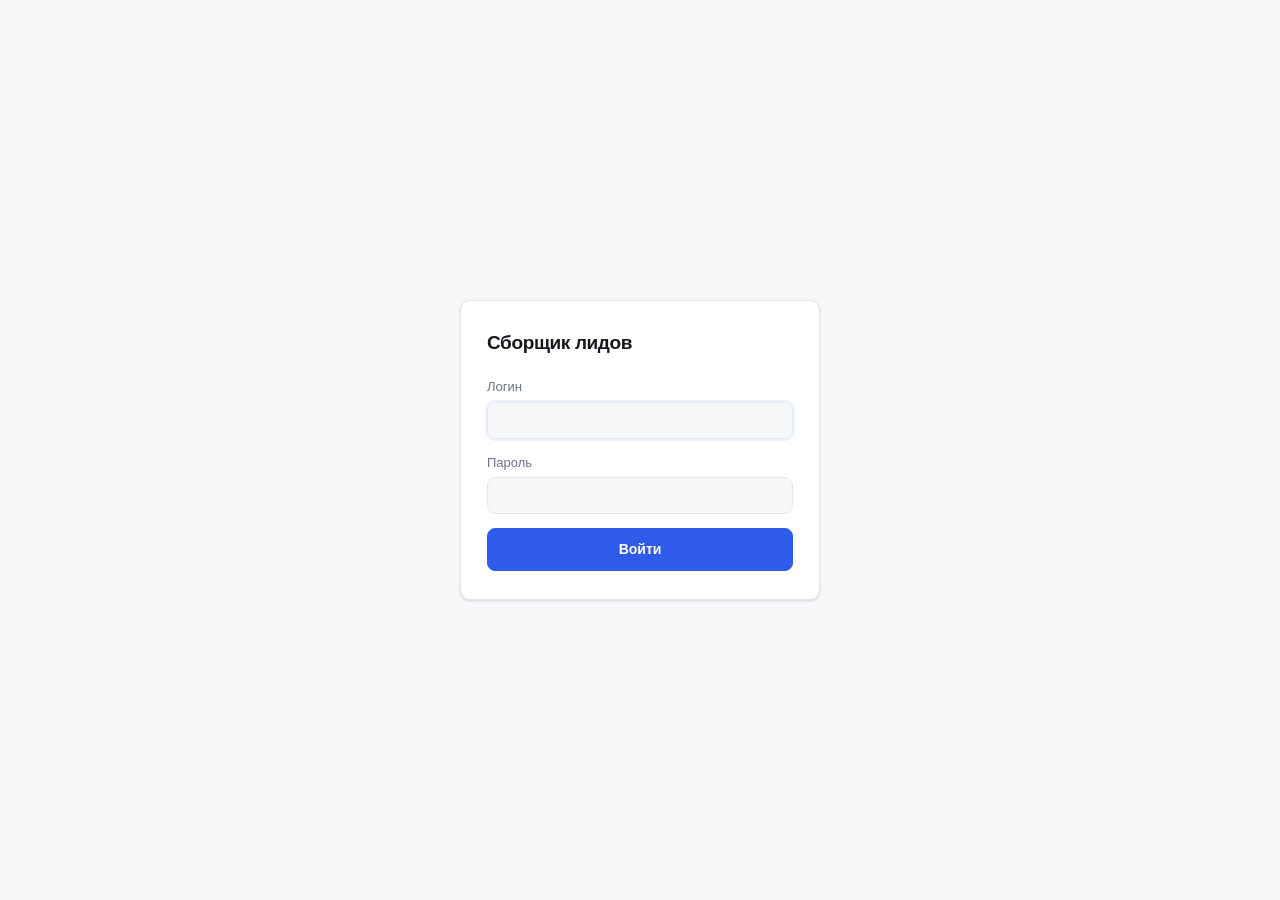
<file: static/login.html>
<!doctype html>
<html lang="ru">
<head>
  <meta charset="utf-8">
  <meta name="viewport" content="width=device-width, initial-scale=1">
  <meta name="robots" content="noindex, nofollow, noarchive, nosnippet">
  <title>Вход — Сборщик лидов</title>
  <!-- Иконки Аркадия. favicon-16/32 нарисованы под реальный размер вкладки —
       браузерное уменьшение 512-го даёт тёмные ореолы вокруг буквы.
       apple-touch-icon айфон берёт при добавлении на главный экран и скругляет
       сам, поэтому файл квадратный и без прозрачности. -->
  <link rel="icon" type="image/png" sizes="16x16" href="/static/icons/favicon-16.png">
  <link rel="icon" type="image/png" sizes="32x32" href="/static/icons/favicon-32.png">
  <link rel="icon" type="image/png" sizes="192x192" href="/static/icons/favicon-192.png">
  <link rel="icon" type="image/png" sizes="512x512" href="/static/icons/favicon-512.png">
  <link rel="apple-touch-icon" sizes="180x180" href="/static/icons/apple-touch-icon.png">
  <link rel="manifest" href="/site.webmanifest">
  <meta name="theme-color" content="#0e0e10">
  <link rel="stylesheet" href="/static/style.css">
  <style>
    body {
      min-height: 100vh;
      display: flex;
      align-items: center;
      justify-content: center;
      padding: 20px;
    }
    .loginbox {
      width: 100%;
      max-width: 360px;
      background: var(--panel);
      border: 1px solid var(--line);
      border-radius: var(--radius);
      box-shadow: var(--shadow);
      padding: 28px 26px;
    }
    .loginbox h1 { font-size: 19px; margin: 0 0 20px; letter-spacing: -.02em; }
    .loginbox label { display: block; font-size: 13px; color: var(--muted); margin-bottom: 5px; }
    .loginbox input { width: 100%; margin-bottom: 14px; padding: 9px 11px; }
    .loginbox button { width: 100%; padding: 10px; font-weight: 560; }
    .err {
      display: none;
      background: #fef3f2; border: 1px solid #fda29b; color: #b42318;
      padding: 9px 11px; border-radius: 8px; font-size: 13px; margin-bottom: 14px;
    }
    .err.on { display: block; }
    @media (prefers-color-scheme: dark) {
      .err { background: #2a1614; border-color: #7a2e28; color: #ff9c92; }
    }
  </style>
</head>
<body>

<form class="loginbox" id="form">
  <h1>Сборщик лидов</h1>

  <div class="err" id="err"></div>

  <label for="login">Логин</label>
  <input type="text" id="login" name="login" autocomplete="username" autofocus required>

  <label for="password">Пароль</label>
  <input type="password" id="password" name="password" autocomplete="current-password" required>

  <button type="submit" class="primary" id="submit">Войти</button>
</form>

<script>
  const form = document.getElementById('form');
  const err = document.getElementById('err');
  const submit = document.getElementById('submit');

  function showError(text) {
    err.textContent = text;
    err.classList.add('on');
  }

  form.addEventListener('submit', async (e) => {
    e.preventDefault();
    err.classList.remove('on');
    submit.disabled = true;
    submit.textContent = 'Проверяю…';

    try {
      const r = await fetch('/login', {
        method: 'POST',
        headers: { 'Content-Type': 'application/json' },
        body: JSON.stringify({
          login: document.getElementById('login').value,
          password: document.getElementById('password').value,
        }),
      });
      const data = await r.json().catch(() => ({}));
      if (r.ok && data.ok) {
        // Возвращаемся туда, откуда нас развернули на вход
        const next = new URLSearchParams(location.search).get('next');
        // Хвост после «#» сервер не видит, но браузер донёс его досюда:
        // там карточка с карт, без него после входа форма не откроется
        location.href = ((next && next.startsWith('/')) ? next : '/') + location.hash;
        return;
      }
      showError(data.error || 'Не удалось войти');
    } catch (ex) {
      showError('Сервер не отвечает');
    }

    submit.disabled = false;
    submit.textContent = 'Войти';
    document.getElementById('password').value = '';
    document.getElementById('password').focus();
  });
</script>

</body>
</html>
</file>
<file: static/style.css>
:root {
  --bg: #f6f7f9;
  --panel: #ffffff;
  --ink: #16181d;
  --muted: #6b7280;
  --line: #e4e7ec;
  --accent: #2f5bea;
  --accent-soft: #eaf0ff;
  --link: #1a47c7;
  --hot: #d92d20;
  --warm: #dc6803;
  --cold: #667085;
  --ok: #067647;
  --shadow: 0 1px 2px rgba(16, 24, 40, .06), 0 1px 3px rgba(16, 24, 40, .1);
  --radius: 10px;
  --headh: 34px;
}

@media (prefers-color-scheme: dark) {
  :root {
    --bg: #101317;
    --panel: #171b21;
    --ink: #e8eaed;
    --muted: #9aa3af;
    --line: #272c34;
    --accent: #6d8dff;
    --accent-soft: #1c2436;
    --link: #8fb4ff;
    --hot: #ff6b5e;
    --warm: #f5a524;
    --cold: #8b95a5;
    --ok: #3dd68c;
    --shadow: none;
  }
}

* { box-sizing: border-box; }

/* Свои правила с display перебивают браузерный [hidden]: у .kv задан grid,
   и без этой строки скрытый блок остаётся на экране. */
[hidden] { display: none !important; }

/* Ссылки без класса раньше брали цвет браузера по умолчанию — тёмно-синий,
   который на тёмном фоне почти не читался. */
a { color: var(--link); text-decoration: none; overflow-wrap: anywhere; }
a:hover { text-decoration: underline; }

body {
  margin: 0;
  background: var(--bg);
  color: var(--ink);
  font: 14px/1.5 -apple-system, "Segoe UI", Roboto, Inter, Arial, sans-serif;
  -webkit-font-smoothing: antialiased;
}

/* ── шапка ──────────────────────────────────────────────────────────────── */
header {
  display: flex; align-items: center; gap: 12px; flex-wrap: wrap;
  padding: 0 20px; min-height: var(--headh); background: var(--panel);
  border-bottom: 1px solid var(--line); position: sticky; top: 0; z-index: 20;
}
header h1 { font-size: 15px; margin: 0; font-weight: 650; letter-spacing: -.01em; }
/* Кнопки в шапке ниже обычных: иначе высоту задают они, а не текст. */
header button, header .btn { padding: 3px 10px; font-size: 13px; }
header button.burger { padding: 2px 10px; font-size: 16px; }
header .city { color: var(--muted); font-size: 13px; }
header .spacer { flex: 1; }

button, .btn {
  font: inherit; cursor: pointer; border-radius: 8px; padding: 8px 14px;
  border: 1px solid var(--line); background: var(--panel); color: var(--ink);
  transition: background .12s, border-color .12s;
}
button:hover, .btn:hover { border-color: var(--accent); }
button:disabled { opacity: .5; cursor: not-allowed; }
button.primary { background: var(--accent); border-color: var(--accent); color: #fff; }
button.primary:hover { filter: brightness(1.07); }

button.burger { font-size: 18px; line-height: 1; padding: 6px 12px; }

.menuback {
  position: fixed; inset: 0; background: rgba(16, 24, 40, .45); z-index: 60;
}
/* Панель выезжает справа — с той же стороны, где стоит сама кнопка ☰.
   Слева она отрывалась от бургера и читалась как чужой элемент экрана. */
.menu {
  position: fixed; top: 0; right: 0; bottom: 0; width: min(300px, 88vw);
  background: var(--panel); border-left: 1px solid var(--line);
  box-shadow: -14px 0 34px rgba(0, 0, 0, .28);
  z-index: 61; padding: 14px; display: flex; flex-direction: column; gap: 4px;
  overflow-y: auto; animation: menuin .16s ease-out;
}
@keyframes menuin { from { transform: translateX(100%); } to { transform: none; } }
.menuhead {
  display: flex; align-items: center; justify-content: space-between; gap: 8px;
  margin-bottom: 10px; padding-bottom: 10px; border-bottom: 1px solid var(--line);
}
.menuhead .who {
  font-weight: 600; min-width: 0;
  overflow: hidden; text-overflow: ellipsis; white-space: nowrap;
}
.menuhead button { flex: 0 0 auto; padding: 4px 10px; }
/* Пока меню открыто, страница под ним не должна уезжать от колеса мыши */
body.noscroll { overflow: hidden; }
.menuitem {
  display: block; width: 100%; text-align: left; padding: 10px 12px;
  border: 1px solid transparent; border-radius: 8px; background: none;
  color: var(--ink); font: inherit; cursor: pointer; text-decoration: none;
}
.menuitem:hover { background: var(--accent-soft); border-color: transparent; }
.menusep { height: 1px; background: var(--line); margin: 8px 0; }

/* ── карточки статистики ────────────────────────────────────────────────── */
.wrap { padding: 18px 20px 60px; max-width: 1600px; margin: 0 auto; }

.stats { display: grid; gap: 12px; grid-template-columns: repeat(auto-fit, minmax(150px, 1fr)); margin-bottom: 16px; }
.stat {
  background: var(--panel); border: 1px solid var(--line); border-radius: var(--radius);
  padding: 12px 14px; box-shadow: var(--shadow); cursor: pointer;
}
.stat:hover { border-color: var(--accent); }
.stat.active { border-color: var(--accent); background: var(--accent-soft); }
.stat .n { font-size: 24px; font-weight: 680; letter-spacing: -.02em; }
.stat .t { color: var(--muted); font-size: 12px; margin-top: 2px; }

/* ── панель фильтров ────────────────────────────────────────────────────── */
/* Одна строка: селекты сжимаются, а не переносятся. min-width: 0 обязателен —
   без него у flex-элемента ширина не опускается ниже содержимого. */
.filters {
  display: flex; gap: 8px; flex-wrap: nowrap; align-items: center;
  background: var(--panel); border: 1px solid var(--line); border-radius: var(--radius);
  padding: 10px 12px; margin-bottom: 14px; box-shadow: var(--shadow);
}
.filters select { flex: 1 1 0; min-width: 0; text-overflow: ellipsis; }
.filters input[type=search] { flex: 1 1 0; min-width: 0; }
.filters #count { flex: 0 0 auto; white-space: nowrap; font-size: 12px; }
.filters #btnStats { flex: 0 0 auto; white-space: nowrap; }

/* Ноутбук 1396 px с масштабом Windows 125-150% отдаёт странице всего
   900-1100 CSS-пикселей. Там строка ещё влезает, если ужать отступы,
   а не переносить «По баллу» и счётчик лидов на второй ряд. */
@media (max-width: 1150px) {
  .filters { gap: 6px; padding: 10px 8px; }
  .filters select, .filters input[type=search] { padding: 7px 6px; }
  .filters #count { font-size: 11px; }
}
/* Ниже этого одной строкой уже не прочитать — только тогда переносим */
@media (max-width: 760px) {
  .filters { flex-wrap: wrap; }
  .filters select, .filters input[type=search] { flex: 1 1 150px; padding: 7px 10px; }
}
/* Перечислять типы по одному нельзя: забытый type=password остаётся
   с белым фоном браузера и на тёмной теме светится. */
input:not([type=checkbox]):not([type=radio]):not([type=file]),
select, textarea {
  font: inherit; color: var(--ink); background: var(--bg);
  border: 1px solid var(--line); border-radius: 8px; padding: 7px 10px;
}

input:focus, select:focus, textarea:focus { outline: 2px solid var(--accent-soft); border-color: var(--accent); }

/* ── таблица ────────────────────────────────────────────────────────────── */
.tablebox {
  background: var(--panel); border: 1px solid var(--line);
  border-radius: var(--radius); overflow: auto; box-shadow: var(--shadow);
}
table { width: 100%; border-collapse: collapse; }
th {
  text-align: left; font-size: 12px; font-weight: 600; color: var(--muted);
  padding: 8px 6px; border-bottom: 1px solid var(--line);
  position: sticky; top: 0; background: var(--panel); white-space: nowrap;
}
td { padding: 8px 6px; border-bottom: 1px solid var(--line); vertical-align: middle; }

/* Колонки, кроме названия, живут по содержимому и не растягиваются.
   Порядок: 1 объект, 2 признак, 3 мой приоритет, 4 балл, 5 контакты,
   6 сайт, 7 статус — при добавлении колонки номера надо править здесь. */
th.num, td.num { width: 1%; text-align: right; }
td:nth-child(6), td:nth-child(7) { width: 1%; white-space: nowrap; }

/* Признак переносим в две строки: одной строкой «Сайт на дешёвом
   конструкторе» растягивает колонку на треть таблицы и отъедает место
   у названия — а название читают в первую очередь. */
/* Ширина задана числом, а не по содержимому: с width:1% колонка сжимается
   до самого длинного слова, и подпись рвётся на три строки вместо двух.
   «Признак» и «Мой» при этом стоят вплотную — воздух между бейджем и цифрой
   лучше пригодится карточке. */
th:nth-child(2), td:nth-child(2) { width: 142px; padding-right: 2px; }
td:nth-child(2) .badge { white-space: normal; line-height: 1.25; }
th:nth-child(3), td:nth-child(3) { padding-left: 2px; }

tbody tr { cursor: pointer; }
tbody tr:hover { background: var(--accent-soft); }
tbody tr.selected { background: var(--accent-soft); box-shadow: inset 3px 0 0 var(--accent); }
td .name { font-weight: 560; }
td .sub { color: var(--muted); font-size: 12px; }

.score { font-weight: 680; font-variant-numeric: tabular-nums; }
.score.hot { color: var(--hot); }
.score.warm { color: var(--warm); }
.score.cold { color: var(--cold); }

.badge {
  display: inline-block; padding: 2px 8px; border-radius: 999px;
  font-size: 12px; border: 1px solid var(--line); white-space: nowrap;
}
.badge.r-LIQUIDATED { background: #f2f4f7; border-color: #98a2b3; color: #475467; text-decoration: line-through; }
.badge.r-NO_SITE, .badge.r-SITE_DEAD, .badge.r-AGGREGATOR_ONLY { background: #fef3f2; border-color: #fda29b; color: #b42318; }
.badge.r-NO_MOBILE, .badge.r-CHEAP_BUILDER, .badge.r-OUTDATED,
.badge.r-NO_BOOKING { background: #fffaeb; border-color: #fec84b; color: #b54708; }
.badge.r-OK { background: #ecfdf3; border-color: #75e0a7; color: #067647; }
@media (prefers-color-scheme: dark) {
  .badge.r-LIQUIDATED { background: #f2f4f7; border-color: #98a2b3; color: #475467; text-decoration: line-through; }
.badge.r-NO_SITE, .badge.r-SITE_DEAD, .badge.r-AGGREGATOR_ONLY { background: #2a1614; border-color: #7a2e28; color: #ff9c92; }
  .badge.r-NO_MOBILE, .badge.r-CHEAP_BUILDER, .badge.r-OUTDATED,
  .badge.r-NO_BOOKING { background: #2a2110; border-color: #7a5c1e; color: #f7c469; }
  .badge.r-OK { background: #10241a; border-color: #1f5c3d; color: #6ee7a8; }
}

.chips { display: flex; gap: 5px; flex-wrap: wrap; }
.chip {
  font-size: 11px; padding: 2px 7px; border-radius: 6px;
  background: var(--accent-soft); color: var(--accent); border: 1px solid transparent;
  text-decoration: none; white-space: nowrap;
}
.chip:hover { border-color: var(--accent); }
.chip.off { background: transparent; color: var(--muted); border: 1px dashed var(--line); }

.st { font-size: 12px; padding: 3px 8px; border-radius: 6px; background: var(--bg); border: 1px solid var(--line); }
.st.deal { color: var(--ok); border-color: var(--ok); }
.st.refused { color: var(--muted); }
.st.in_work, .st.callback, .st.audit, .st.proposal { color: var(--accent); border-color: var(--accent); }
.st.no_answer { color: var(--warm); border-color: var(--warm); }
/* Три попытки и больше — по лиду пора принимать решение, а не звонить дальше. */
.st .tries.warn { color: var(--hot); }

/* Попытки дозвона в карточке. */
.calls { margin-top: 10px; font-size: 13px; }
.calls button { margin-top: 8px; }

/* Лента заметок. Тон берётся из логина автора: «это писал не я» видно раньше,
   чем прочитан ник. Здесь только насыщенность и светлота — тон приходит
   из разметки, иначе цвет пришлось бы держать в двух местах. */
.note { border-left: 3px solid hsl(var(--hue, 220) 55% 45%); padding: 4px 0 4px 10px; margin-bottom: 12px; }
.nhead { display: flex; align-items: center; gap: 8px; font-size: 12px; margin-bottom: 3px; }
.nwho { color: hsl(var(--hue, 220) 55% 36%); font-weight: 600; }
.nwhen { color: var(--muted); }
.ndel { margin-left: auto; padding: 1px 7px; font-size: 12px; line-height: 1.5; color: var(--muted); }
.ndel:hover { border-color: var(--hot); color: var(--hot); }
.ntext { white-space: pre-wrap; font-size: 13px; }

@media (prefers-color-scheme: dark) {
  .note { border-left-color: hsl(var(--hue, 220) 60% 62%); }
  .nwho { color: hsl(var(--hue, 220) 60% 72%); }
}

/* Сделки. Блок видит только владелец базы, поэтому оформление сдержанное:
   это рабочая таблица, а не витрина. */
.deal {
  border: 1px solid var(--line); border-radius: 8px;
  padding: 10px 12px; margin-bottom: 10px;
}
.dhead { display: flex; align-items: center; gap: 8px; flex-wrap: wrap; font-size: 13px; }
.dhead .ndel { margin-left: auto; }
.dtag {
  font-size: 11px; padding: 1px 6px; border-radius: 5px;
  background: var(--accent-soft); color: var(--accent);
}
/* Полоса «поступило из договора»: доля денег видна раньше, чем прочитаны цифры. */
.dbar { height: 5px; border-radius: 3px; background: var(--bg); margin: 8px 0 6px; overflow: hidden; }
.dbar i { display: block; height: 100%; background: var(--ok); }
.dsum { font-size: 12px; }
.dwarn { font-size: 12px; color: var(--warm); margin-top: 4px; }

.dpays { margin: 8px 0 6px; }
.dpay { display: flex; align-items: center; gap: 8px; font-size: 12px; padding: 3px 0; }
.dpdate { color: var(--muted); min-width: 78px; }
.dpsum { font-weight: 600; }
.dpay .ndel { margin-left: auto; }

.dealform, .payform { margin: 8px 0; }
.drow { display: flex; gap: 6px; margin-bottom: 6px; }
.drow > * { flex: 1 1 0; min-width: 0; }
.dcheck { display: flex; align-items: center; gap: 6px; font-size: 12px; margin-bottom: 6px; }
.dcheck input { flex: 0 0 auto; }
.dpayadd { font-size: 12px; padding: 4px 10px; }

/* Продажнику вместо блока — одна строка без сумм. */
.dclosed { color: var(--ok); font-size: 13px; }

/* ── рабочая область: таблица слева, карточка справа ────────────────────── */
/* Карточка стоит рядом с таблицей, а не поверх неё: ничего не перекрывается
   и строки списка не нужно затемнять. */
.workspace { display: flex; gap: 8px; align-items: flex-start; }

/* Ползунок ширины. Липнет так же, как карточка: до него должно быть можно
   дотянуться из любого места длинного списка, а не только сверху. */
.splitter {
  flex: 0 0 7px; position: sticky; top: calc(var(--headh) + 8px);
  height: calc(100vh - var(--headh) - 30px); border-radius: 4px;
  cursor: col-resize; background: transparent;
  transition: background .12s;
}
.splitter:hover, body.resizing .splitter { background: var(--accent); }
/* Пока тянут, курсор и запрет выделения нужны на всей странице: указатель
   уходит далеко за пределы самого ползунка. */
body.resizing { cursor: col-resize; user-select: none; }
.main { flex: 1 1 auto; min-width: 0; }
.pager { margin-top: 12px; display: flex; gap: 8px; align-items: center; }

.side {
  flex: 0 0 400px;
  position: sticky;
  top: calc(var(--headh) + 8px);
  max-height: calc(100vh - var(--headh) - 30px);
  overflow-y: auto;
  overflow-x: hidden;          /* страховка: вбок панель не ездит никогда */
  background: var(--panel);
  border: 1px solid var(--line);
  border-radius: var(--radius);
  box-shadow: var(--shadow);
  padding: 18px 20px 28px;
}
.side .placeholder {
  color: var(--muted); text-align: center; padding: 70px 10px; font-size: 13px;
}
/* Название и крестик — одна строка, действия отдельной строкой ниже.
   Раньше три кнопки и заголовок делили 400 px, и длинное название
   выдавливало крестик за край: у панели появлялся горизонтальный скролл. */
.cardhead {
  display: flex; justify-content: space-between; align-items: flex-start; gap: 8px;
}
.cardhead h2 {
  margin: 0; font-size: 18px; letter-spacing: -.02em;
  min-width: 0; overflow-wrap: anywhere;
}
.cardhead .close { flex: 0 0 auto; padding: 4px 9px; line-height: 1.2; }
.cardmeta { margin-top: 4px; color: var(--muted); }
.cardactions { display: flex; gap: 6px; flex-wrap: wrap; margin-top: 10px; }

.section { margin-top: 18px; }
.section h3 {
  font-size: 12px; text-transform: uppercase; letter-spacing: .05em;
  color: var(--muted); margin: 0 0 8px; font-weight: 600;
}
.pitch {
  background: var(--accent-soft); border-left: 3px solid var(--accent);
  padding: 12px 14px; border-radius: 0 8px 8px 0; line-height: 1.55;
}
.kv { display: grid; grid-template-columns: 120px 1fr; gap: 6px 10px; font-size: 13px; }
.kv dt { color: var(--muted); }
.kv dd { margin: 0; word-break: break-word; }
ul.missing { margin: 0; padding-left: 18px; }
ul.missing li { margin-bottom: 4px; }
.statusrow { display: flex; gap: 6px; flex-wrap: wrap; }
.statusrow button.on { background: var(--accent); border-color: var(--accent); color: #fff; }
textarea { width: 100%; min-height: 80px; resize: vertical; }

/* На узком экране места на две колонки нет — карточка выезжает поверх */
@media (max-width: 1180px) {
  .workspace { display: block; }
  .splitter { display: none; }
  .side {
    position: fixed; top: 0; right: 0; bottom: 0;
    width: min(520px, 100%); max-height: none;
    border-radius: 0; border-left: 1px solid var(--line);
    z-index: 50; display: none;
  }
  .side.on { display: block; }
  .side .placeholder { display: none; }
}

/* ── прогресс сбора ─────────────────────────────────────────────────────── */
.runbox {
  background: var(--panel); border: 1px solid var(--line); border-radius: var(--radius);
  padding: 12px 14px; margin-bottom: 14px; box-shadow: var(--shadow); display: none;
}
.runbox.on { display: block; }
.bar { height: 6px; background: var(--bg); border-radius: 999px; overflow: hidden; margin: 8px 0; }
.bar i { display: block; height: 100%; background: var(--accent); width: 0; transition: width .3s; }
.log {
  font: 12px/1.5 ui-monospace, "Cascadia Code", Consolas, monospace;
  color: var(--muted); max-height: 130px; overflow-y: auto; white-space: pre-wrap;
}
.muted { color: var(--muted); }
.empty { padding: 50px 20px; text-align: center; color: var(--muted); }
dialog { border: 1px solid var(--line); border-radius: var(--radius); background: var(--panel); color: var(--ink); padding: 20px; max-width: 460px; }
/* Под окном база темнеет и расплывается — не спорит за внимание */
dialog::backdrop { background: rgba(8, 11, 16, .62); backdrop-filter: blur(3px); }
label.row { display: flex; align-items: center; gap: 8px; margin-bottom: 10px; }

/* ── правка адреса сайта в карточке ─────────────────────────────────────── */
.siteedit { display: flex; gap: 6px; margin-top: 8px; }
.siteedit input { flex: 1; min-width: 0; }
.wasurl {
  margin-top: 8px; font-size: 12px; color: var(--muted);
  padding: 7px 9px; background: var(--bg); border: 1px dashed var(--line);
  border-radius: 8px;
}
.wasurl a { color: var(--muted); text-decoration: line-through; }
.wasurl a:hover { color: var(--link); }

/* ── скрытые лиды ───────────────────────────────────────────────────────── */
.dangerzone {
  margin-top: 26px; padding-top: 16px; border-top: 1px solid var(--line);
}
button.danger { border-color: var(--hot); color: var(--hot); }
button.danger:hover { background: var(--hot); border-color: var(--hot); color: #fff; }

.hiddenbanner {
  background: var(--bg); border: 1px dashed var(--line); border-radius: 8px;
  padding: 10px 12px; margin-top: 12px; font-size: 13px; color: var(--muted);
}
tbody tr.is-hidden td { opacity: .55; }
tbody tr.is-hidden .name::after {
  content: " · скрыт"; color: var(--muted); font-weight: 400; font-size: 12px;
}

/* ── кто вошёл ──────────────────────────────────────────────────────────── */
header .who { color: var(--muted); font-size: 13px; }

/* Кнопка-ссылка «смотреть полностью»: не должна спорить с настоящими кнопками */
button.linkbtn {
  margin-top: 8px; padding: 4px 0;
  background: none; border: none; color: var(--link); font-size: 13px;
}
button.linkbtn:hover { border: none; text-decoration: underline; }

/* ── форма добавления объекта ───────────────────────────────────────────── */
dialog .fld { display: block; margin-bottom: 10px; }
dialog .fld > span { display: block; font-size: 12px; color: var(--muted); margin-bottom: 4px; }
dialog .fld input, dialog .fld textarea { width: 100%; }
.fldrow { display: flex; gap: 10px; }
.fldrow .fld { flex: 1; min-width: 0; }
dialog .err {
  display: none; margin-bottom: 12px; font-size: 13px;
  background: #fef3f2; border: 1px solid #fda29b; color: #b42318;
  padding: 9px 11px; border-radius: 8px;
}
dialog .err.on { display: block; }
@media (prefers-color-scheme: dark) {
  dialog .err { background: #2a1614; border-color: #7a2e28; color: #ff9c92; }
}

/* Форма правки карточки: те же поля, что в диалоге добавления */
.side .fld { display: block; margin-bottom: 10px; }
.side .fld > span { display: block; font-size: 12px; color: var(--muted); margin-bottom: 4px; }
.side .fld input { width: 100%; }
.side .err {
  display: none; margin-top: 12px; font-size: 13px;
  background: #fef3f2; border: 1px solid #fda29b; color: #b42318;
  padding: 9px 11px; border-radius: 8px;
}
.side .err.on { display: block; }
@media (prefers-color-scheme: dark) {
  .side .err { background: #2a1614; border-color: #7a2e28; color: #ff9c92; }
}

/* ── моя оценка приоритета ──────────────────────────────────────────────── */
.prios { display: flex; gap: 4px; flex-wrap: wrap; }
.prios button {
  min-width: 30px; padding: 5px 0; text-align: center;
  font-variant-numeric: tabular-nums;
}
.prios button.on { background: var(--accent); border-color: var(--accent); color: #fff; }
.prios .prio-clear { color: var(--muted); }

.prio {
  display: inline-block; min-width: 20px; padding: 1px 6px; border-radius: 6px;
  background: var(--accent); color: #fff; font-weight: 650;
  font-variant-numeric: tabular-nums; font-size: 12px;
}

/* ── референсы ──────────────────────────────────────────────────────────── */
.refgroup { margin-bottom: 26px; }
.refgroup h2 {
  font-size: 15px; margin: 0 0 10px; font-weight: 650; letter-spacing: -.01em;
}
.refgrid {
  display: grid; gap: 12px;
  grid-template-columns: repeat(auto-fill, minmax(330px, 1fr));
}
.refcard {
  background: var(--panel); border: 1px solid var(--line);
  border-radius: var(--radius); padding: 14px 16px; box-shadow: var(--shadow);
}
.refcard:hover { border-color: var(--accent); }
.refhead { display: flex; justify-content: space-between; gap: 10px; align-items: flex-start; }
.refname { font-weight: 600; font-size: 14px; }
.refacts { display: flex; gap: 4px; flex: 0 0 auto; }
.refacts button { padding: 3px 8px; line-height: 1.2; font-size: 13px; }
.refnote {
  margin-top: 8px; font-size: 13px; line-height: 1.5;
  border-left: 3px solid var(--accent); padding-left: 10px;
}

/* Ссылка-кнопка «к лидам» в шапке */
a.btn { display: inline-block; text-decoration: none; }
a.btn:hover { text-decoration: none; }

/* ── рабочее время сотрудников ──────────────────────────────────────────── */
.person { margin-bottom: 24px; }
.personhead {
  display: flex; align-items: baseline; gap: 10px; flex-wrap: wrap;
  margin-bottom: 8px;
}
.personhead h2 { margin: 0; font-size: 17px; letter-spacing: -.02em; }
.personhead .spacer { flex: 1; }
.personhead .total { font-size: 17px; font-weight: 680; font-variant-numeric: tabular-nums; }
.chip.online { background: transparent; border: 1px solid var(--ok); color: var(--ok); }

/* Строки здесь ничего не открывают — рука вместо стрелки только сбивает */
.person tbody tr { cursor: default; }
.person tbody tr:hover { background: transparent; }
.person td.day { white-space: nowrap; }
.person td.sum { white-space: nowrap; font-variant-numeric: tabular-nums; font-weight: 600; }

/* Полоса длины дня: сравнение на глаз, без чтения цифр */
.barcell { width: 170px; }
.barcell i { display: block; height: 8px; border-radius: 999px; background: var(--accent); }
@media (max-width: 760px) { .barcell { display: none; } .person th:nth-child(3) { display: none; } }

/* ── журнал изменений ───────────────────────────────────────────────────── */
.hday {
  font-size: 12px; color: var(--muted); font-weight: 600;
  margin: 14px 0 6px; padding-bottom: 4px; border-bottom: 1px solid var(--line);
}
.hday:first-child { margin-top: 0; }

.hrow {
  position: relative; padding: 8px 88px 8px 0;
  border-bottom: 1px solid var(--line);
}
.hrow:last-child { border-bottom: none; }
/* Откатанная правка остаётся в журнале, но перестаёт быть текущим положением
   дел — приглушаем её, чтобы не читалась как действующее значение. */
.hrow.reverted { opacity: .55; }
.hrow.reverted .hbody { text-decoration: line-through; }

.hmeta { display: flex; gap: 8px; flex-wrap: wrap; align-items: baseline;
  font-size: 12px; color: var(--muted); }
.hmeta .hwho { font-weight: 600; color: var(--ink); }
.hmeta .hwho.sys { font-weight: 400; color: var(--muted); font-style: italic; }
.hmeta .hlead { color: var(--link); }
.hbody { margin-top: 2px; overflow-wrap: anywhere; }
.hbody .harrow { color: var(--muted); padding: 0 2px; }
.hempty { color: var(--muted); font-style: normal; }

/* Кнопка отката висит справа и не растягивает строку */
.hundo, .hdone {
  position: absolute; right: 0; top: 8px;
  font-size: 12px; white-space: nowrap;
}
.hundo { padding: 3px 9px; }
.hdone { color: var(--muted); }

.checkline { display: flex; align-items: center; gap: 5px; white-space: nowrap;
  flex: 0 0 auto; font-size: 13px; color: var(--muted); }
.pager { display: flex; gap: 10px; align-items: center; justify-content: center;
  margin-top: 16px; }

/* В карточке журнал узкий: кнопку отката переносим под строку */
.side .hrow { padding-right: 0; }
.side .hundo, .side .hdone { position: static; display: inline-block; margin-top: 4px; }
.histfoot { display: flex; gap: 12px; flex-wrap: wrap; margin-top: 8px; }


/* ── конверсии и показатели ─────────────────────────────────────────────── */

.mblock {
  background: var(--panel); border: 1px solid var(--line);
  border-radius: var(--radius); padding: 16px 18px; margin-bottom: 14px;
  box-shadow: var(--shadow);
}
.mblock h2 { margin: 0 0 12px; font-size: 16px; }
.mblock h3 { margin: 14px 0 8px; font-size: 13px; color: var(--muted); font-weight: 600; }
.mnote { margin-top: 10px; font-size: 12px; }
.mwarn {
  margin: 10px 0; padding: 8px 10px; border-radius: 8px; font-size: 13px;
  background: var(--accent-soft); border: 1px solid var(--warm); color: var(--warm);
}
b.warn, .warn { color: var(--warm); }
.ok { color: var(--ok); }

/* Плитки с числом и стрелкой к прошлому периоду. */
.tiles { display: grid; grid-template-columns: repeat(auto-fill, minmax(168px, 1fr)); gap: 10px; }
.tile { border: 1px solid var(--line); border-radius: 8px; padding: 10px 12px; }
.tt { font-size: 12px; color: var(--muted); }
.tv { font-size: 19px; font-weight: 600; margin: 3px 0; }
.tn { font-size: 11px; }
.dl.up { color: var(--ok); }
.dl.down { color: var(--hot); }
.dl.flat { color: var(--muted); }

.mtable { width: 100%; border-collapse: collapse; font-size: 13px; }
.mtable th, .mtable td { padding: 7px 8px; border-bottom: 1px solid var(--line); text-align: left; }
.mtable th { font-size: 11px; color: var(--muted); font-weight: 600; }
.mtable td.num, .mtable th.num { text-align: right; }
.mtable td.sum { font-weight: 600; }
.mtable td.total { font-weight: 700; color: var(--ok); }
.mtable tr.subrow td { border-bottom: 1px solid var(--line); font-size: 12px; padding-top: 0; }
.mtable tfoot td { border-bottom: none; }

/* Воронка нарисована инлайновым SVG: внешних библиотек на странице нет. */
.funnel { width: 100%; height: auto; display: block; margin-bottom: 12px; }
.funnel .flab { font-size: 12px; fill: var(--ink); }
.funnel .fval { font-size: 12px; font-weight: 600; fill: var(--ink); }
.funnel .fconv { font-size: 11px; fill: var(--muted); }
.funnel .fbar { fill: var(--accent); }
.funnel .fbar.good { fill: var(--ok); }
.funnel .fbar.bad { fill: var(--hot); }

/* Светофор найма: цвет слева, чтобы состояние читалось до текста. */
.hroles { display: grid; grid-template-columns: repeat(auto-fill, minmax(280px, 1fr)); gap: 10px; }
.hrole { border: 1px solid var(--line); border-radius: 8px; padding: 10px 12px; font-size: 12px; }
.hname { display: flex; align-items: center; gap: 7px; font-size: 13px; font-weight: 600; margin-bottom: 4px; }
.hname i { width: 9px; height: 9px; border-radius: 50%; background: var(--cold); flex: 0 0 auto; }
.hrole.ok .hname i { background: var(--ok); }
.hrole.warn .hname i { background: var(--warm); }
.hrole.ok { border-color: var(--ok); }

.npdbar { height: 10px; border-radius: 5px; background: var(--bg); overflow: hidden; border: 1px solid var(--line); }
.npdbar i { display: block; height: 100%; background: var(--ok); }
.npdbar i.warn { background: var(--warm); }

.sgrid { display: grid; grid-template-columns: repeat(auto-fill, minmax(220px, 1fr)); gap: 8px; }
.sfield { display: flex; align-items: center; gap: 8px; font-size: 12px; }
.sfield span { flex: 1 1 auto; color: var(--muted); }
.sfield input { flex: 0 0 110px; }

.filters button.per.on { background: var(--accent); border-color: var(--accent); color: #fff; }

/* ── вкладки ниш ────────────────────────────────────────────────────────── */
/* Вкладки в одну строку: что не влезло, app.js прячет (fitTabs), а галочка
   справа раскрывает спрятанное следующими строками. */
.tabs {
  display: flex; flex-wrap: nowrap; gap: 0 2px; margin-bottom: 12px;
  border-bottom: 1px solid var(--line);
}
.tabs.open { flex-wrap: wrap; }
.tabs .tab {
  flex: 0 0 auto; white-space: nowrap;
  background: none; border: none; border-bottom: 2px solid transparent;
  border-radius: 0; padding: 6px 10px 5px; margin-bottom: -1px;
  color: var(--muted); font-weight: 560;
}
.tabs .tab:hover { color: var(--ink); border-bottom-color: var(--line); }
.tabs .tab.on { color: var(--accent); border-bottom-color: var(--accent); }
.tabs .tabn {
  display: inline-block; min-width: 20px; padding: 0 6px; margin-left: 2px;
  border-radius: 999px; background: var(--bg); border: 1px solid var(--line);
  font-size: 11px; font-weight: 600; color: var(--muted);
  font-variant-numeric: tabular-nums;
}
.tabs .tab.on .tabn { background: var(--accent-soft); border-color: transparent; color: var(--accent); }
.tabs .tabadd { color: var(--muted); font-size: 16px; line-height: 1; padding: 6px 12px; }
.tabs .tabmore {
  margin-left: auto; padding: 6px 10px 5px; color: var(--muted);
  display: inline-flex; align-items: center;
}
.tabs .tabmore svg { transition: transform .15s; }
.tabs .tabmore[aria-expanded="true"] { color: var(--accent); }
.tabs .tabmore[aria-expanded="true"] svg { transform: rotate(180deg); }

/* Ниша и категория в формах: списки во всю ширину, поле для нового
   названия — прямо под своим списком */
dialog .fld select, .side .fld select { width: 100%; }
.fld .newname { margin-top: 6px; }
.side .fldrow { gap: 10px; }

/* ── справочник ниш ─────────────────────────────────────────────────────── */
.nblock {
  background: var(--panel); border: 1px solid var(--line);
  border-radius: var(--radius); padding: 14px 16px; margin-bottom: 14px;
  box-shadow: var(--shadow);
}
.nhead { display: flex; align-items: center; gap: 8px; flex-wrap: wrap; }
.nhead h2 { margin: 0; font-size: 16px; letter-spacing: -.01em; }
.nhead .spacer { flex: 1; }
.nacts { display: flex; gap: 4px; flex-wrap: wrap; }
.nacts button { padding: 3px 9px; font-size: 12px; }
.ncats { margin: 10px 0 0; padding: 0; list-style: none; }
.ncats li {
  display: flex; align-items: center; gap: 8px; flex-wrap: wrap;
  padding: 6px 0; border-top: 1px solid var(--line);
}
.ncats .ctitle { flex: 1 1 160px; min-width: 0; }
.ncount { color: var(--muted); font-size: 12px; font-variant-numeric: tabular-nums; }
.nadd { display: flex; gap: 6px; margin-top: 10px; }
.nadd input { flex: 1; min-width: 0; }

/* ── кнопка для карт ────────────────────────────────────────────────────── */
/* Плашка в форме объекта: форму заполнила кнопка с карт, а не человек */
.fromcard {
  margin-bottom: 12px; padding: 8px 11px; border-radius: 8px; font-size: 13px;
  background: var(--accent-soft); color: var(--accent);
}
.steps { margin: 0; padding-left: 20px; }
.steps li { margin-bottom: 8px; }
/* Выглядит как кнопка, но это ссылка: её тащат на панель закладок */
a.bmlink {
  display: inline-block; padding: 8px 16px; border-radius: 8px;
  background: var(--accent); color: #fff; font-weight: 600; cursor: grab;
}
a.bmlink:hover { text-decoration: none; filter: brightness(1.07); }

/* ── очередь карточек с карт ────────────────────────────────────────────── */
dialog.queuedlg { max-width: 860px; width: calc(100% - 32px); }
.qmode { align-items: flex-start; padding: 10px 12px; background: var(--bg);
  border: 1px solid var(--line); border-radius: 8px; }
.qmode input { margin-top: 3px; }
.qlist { max-height: 55vh; overflow-y: auto; border-top: 1px solid var(--line); }
.qitem { display: flex; gap: 12px; align-items: flex-start; padding: 10px 2px;
  border-bottom: 1px solid var(--line); }
.qitem .qmain { flex: 1; min-width: 0; }
.qitem .qname { font-weight: 600; }
.qitem .qmeta { font-size: 12px; color: var(--muted); overflow-wrap: anywhere; }
.qitem .qdup { font-size: 12px; color: var(--warm); margin-top: 2px; }
.qitem .qbtns { display: flex; gap: 6px; flex-shrink: 0; }
.qitem .qbtns button { padding: 5px 10px; font-size: 13px; }
.qitem.is-dup .qname { color: var(--muted); }
.qitem.is-done { opacity: .5; }
@media (max-width: 600px) {
  .qitem { flex-wrap: wrap; }
  .qitem .qbtns { width: 100%; justify-content: flex-end; }
}
/* Вкладка, которую открыла кнопка с карт в режиме очереди: показать итог
   несколько секунд и закрыться */
.catch { display: flex; min-height: 100vh; align-items: center; justify-content: center;
  padding: 16px; cursor: pointer; }
.catchcard { cursor: default; }
.catchcard { position: relative; width: 100%; max-width: 440px; padding: 28px 24px 22px;
  background: var(--panel); border: 1px solid var(--line); border-radius: 14px;
  box-shadow: var(--shadow); text-align: center; }
.catchcard .x { position: absolute; top: 10px; right: 10px; padding: 4px 10px;
  border: none; background: none; color: var(--muted); font-size: 18px; }
.catchcard .x:hover { color: var(--ink); }
.catchicon { width: 56px; height: 56px; margin: 0 auto 14px; border-radius: 50%;
  display: flex; align-items: center; justify-content: center; }
.catchicon svg { width: 30px; height: 30px; }
.catchicon.ok { background: color-mix(in srgb, var(--ok) 16%, transparent); color: var(--ok); }
.catchicon.info { background: var(--accent-soft); color: var(--accent); }
.catchicon.err { background: color-mix(in srgb, var(--hot) 16%, transparent); color: var(--hot); }
.catchicon.wait { background: var(--bg); color: var(--muted); }
.catchtitle { font-size: 18px; font-weight: 600; overflow-wrap: anywhere; }
.catchtext { margin-top: 6px; color: var(--muted); font-size: 14px; }
.catchbar { margin-top: 18px; height: 4px; border-radius: 4px; background: var(--line); overflow: hidden; }
.catchbar i { display: block; height: 100%; width: 100%; background: var(--ok);
  transform-origin: left; }
.catchbar i.run { animation: catchbar linear forwards; }
@keyframes catchbar { from { transform: scaleX(1); } to { transform: scaleX(0); } }
.catchfoot { margin-top: 8px; font-size: 12px; color: var(--muted); }
.catchfoot a { margin-left: 6px; }
@media (prefers-reduced-motion: reduce) { .catchbar i.run { animation: none; } }

/* Короткое сообщение внизу экрана */
.toast { position: fixed; left: 50%; bottom: 24px; transform: translateX(-50%); z-index: 100;
  max-width: calc(100% - 32px); padding: 10px 16px; border-radius: 10px; font-size: 14px;
  background: var(--ink); color: var(--panel); box-shadow: var(--shadow); }

/* ── объект с карт уже в базе: сравнение ────────────────────────────────── */
dialog.mergedlg { max-width: 860px; width: calc(100% - 32px); }
.mgrid { border-top: 1px solid var(--line); max-height: 55vh; overflow-y: auto; }
.mrow { display: grid; grid-template-columns: 110px 1fr 1fr 170px; gap: 10px;
  align-items: start; padding: 9px 2px; border-bottom: 1px solid var(--line); font-size: 14px; }
.mrow .mlabel { color: var(--muted); font-size: 13px; padding-top: 2px; }
.mrow .mval { overflow-wrap: anywhere; min-width: 0; }
.mrow .mcap { display: none; }
.mrow.m-same, .mrow.m-known { opacity: .6; }
.mrow.m-conflict .mval:nth-child(3) { color: var(--accent); }
.mrow.m-fill .mval:nth-child(3) { color: var(--ok); }
.mrow select { width: 100%; }
.mpick { display: flex; gap: 6px; align-items: center; }
.mnote { font-size: 12px; color: var(--warm); margin-top: 4px; }
.mergebtns { display: flex; gap: 8px; align-items: center; margin-top: 16px; flex-wrap: wrap; }
.mergebtns .spacer { flex: 1; }
.mergebtns .linkbtn { margin: 0; }
@media (max-width: 640px) {
  .mrow { grid-template-columns: 1fr 1fr; }
  .mrow .mlabel, .mrow .mact { grid-column: 1 / -1; }
  .mrow .mcap { display: block; font-size: 11px; color: var(--muted); }
}

/* Данные с карт в карточке лида */
.mapalt { margin-top: 10px; padding: 10px 12px; border: 1px dashed var(--accent);
  border-radius: 8px; background: var(--accent-soft); font-size: 13px; }
.mapalt-h { font-weight: 600; color: var(--accent); margin-bottom: 6px; }
.mapalt-row { display: flex; gap: 8px; justify-content: space-between; align-items: flex-start;
  flex-wrap: wrap; padding: 6px 0; border-top: 1px solid var(--line); }
.mapalt-row:first-of-type { border-top: none; }
.mapalt-row > div:first-child { min-width: 0; overflow-wrap: anywhere; flex: 1 1 200px; }
.mapalt-btns { display: flex; gap: 6px; }
.mapalt-btns button { padding: 3px 9px; font-size: 12px; }
.maptag { font-size: 11px; color: var(--accent); background: var(--accent-soft);
  border-radius: 4px; padding: 0 4px; }
#btnQueue.dim { color: var(--muted); }

/* Площадки, где объект есть, но которые не его сайт */
.platforms { display: flex; flex-wrap: wrap; gap: 5px; align-items: center; margin-top: 8px;
  font-size: 13px; }
.chip.plat { background: transparent; border: 1px solid var(--warm); color: var(--warm); }

/* Перезвонить: дата и выбор даты */
.st.callback.cb-today { color: var(--warm); border-color: var(--warm); }
.st.callback.cb-late { color: var(--hot); border-color: var(--hot); }
.cbline { margin-top: 10px; font-size: 14px; }
.cbline.cb-today b { color: var(--warm); }
.cbline.cb-late b { color: var(--hot); }
.cbline .linkbtn { margin: 0 0 0 6px; padding: 0; }
.cbpick { margin-top: 10px; padding: 10px 12px; border: 1px solid var(--accent);
  border-radius: 8px; background: var(--accent-soft); }
.cbtitle { font-weight: 600; margin-bottom: 8px; font-size: 14px; }
.cbrow { display: flex; flex-wrap: wrap; gap: 6px; align-items: center; margin-bottom: 6px; }
.cbrow button { padding: 5px 10px; font-size: 13px; }
.cbrow input[type=date] { padding: 5px 8px; }
</file>
